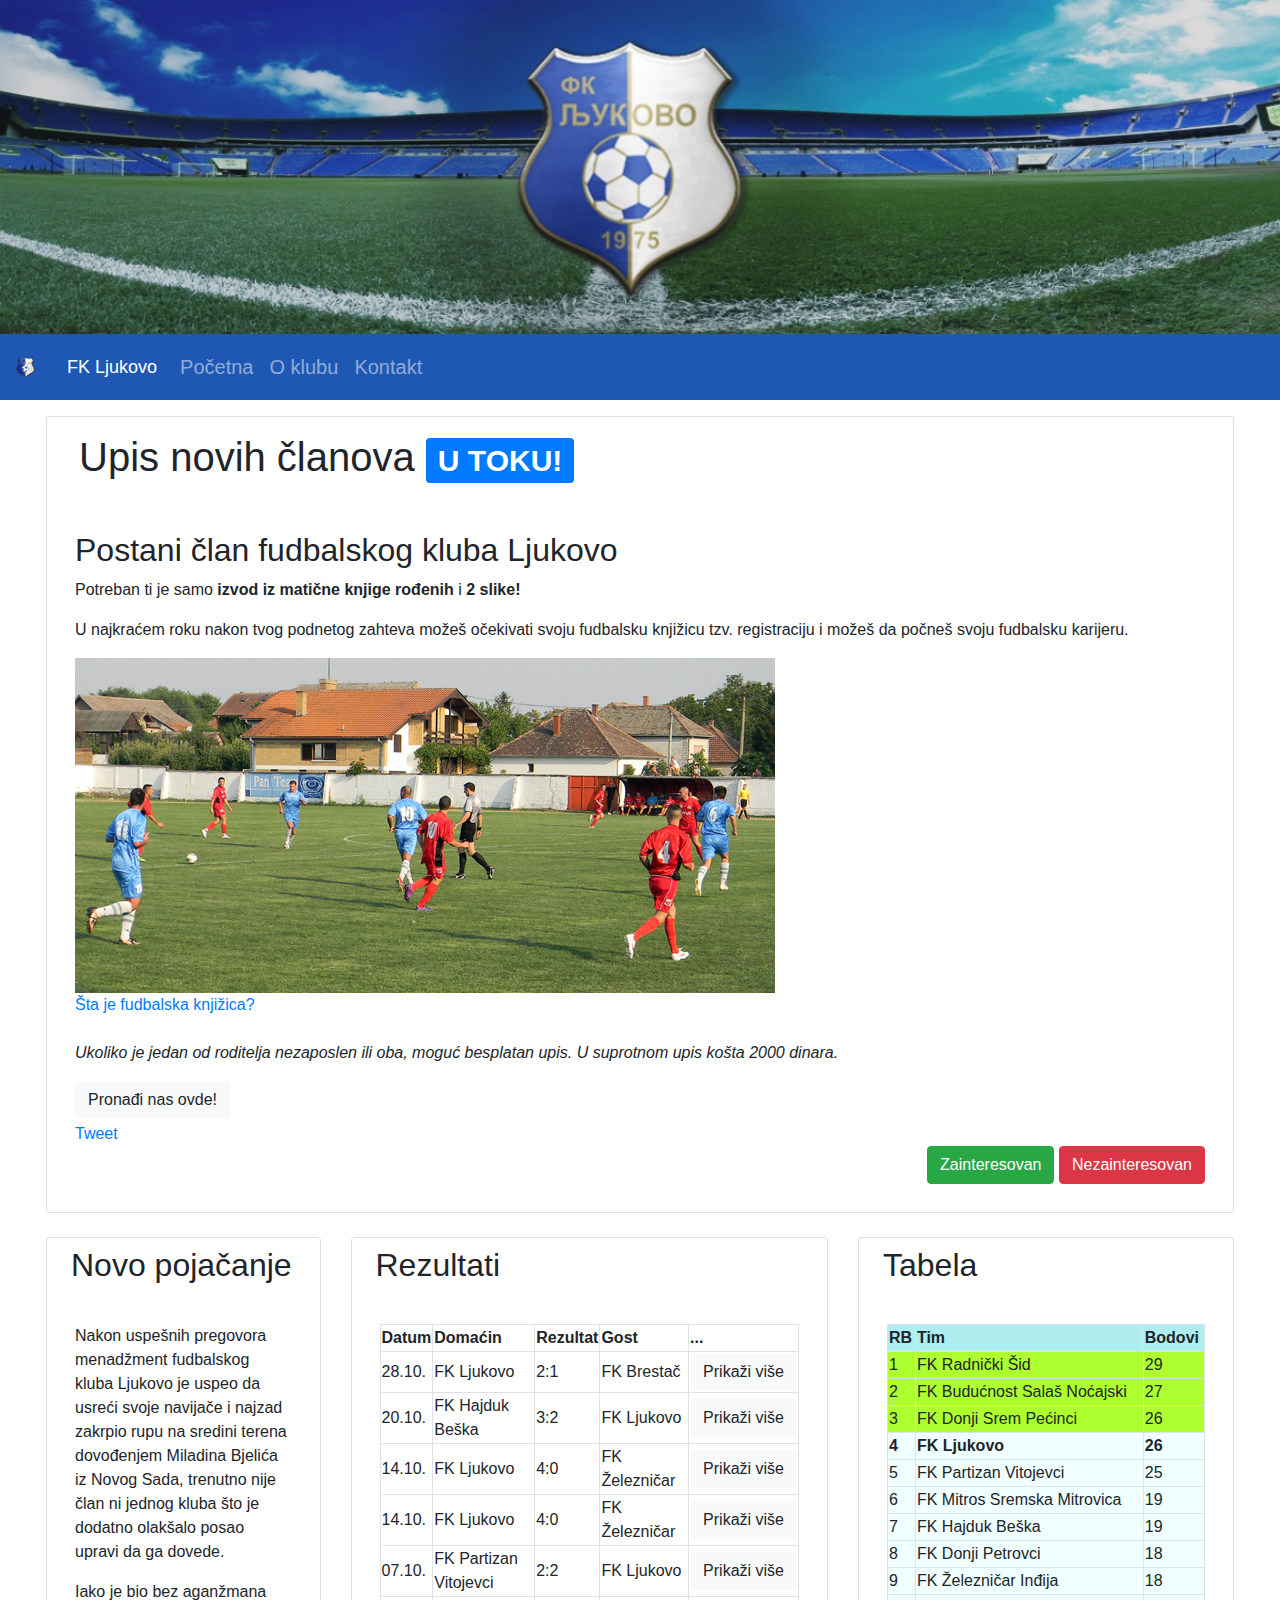
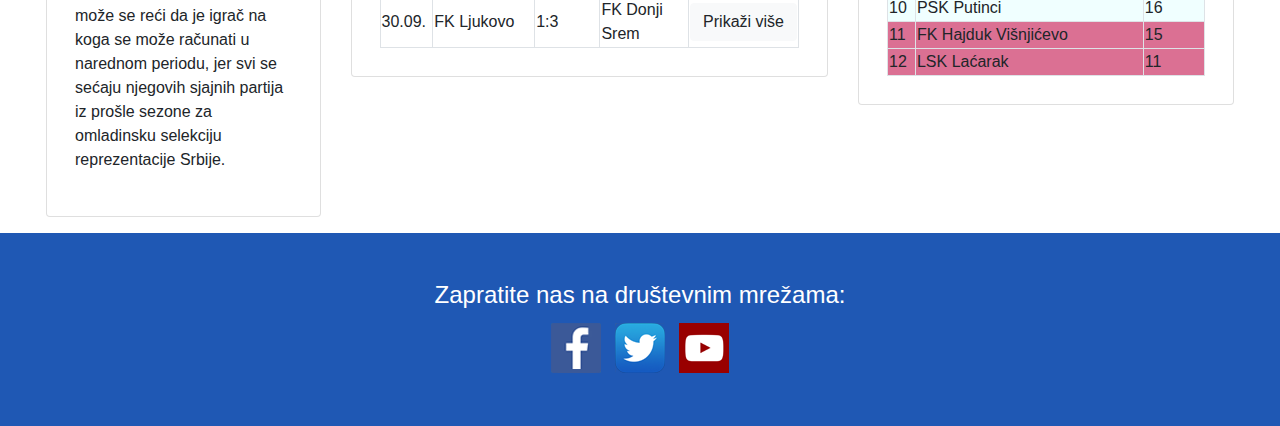
<file: index.html>
<!DOCTYPE html>
<html lang="sr">
<head>
	<!-- Global site tag (gtag.js) - Google Analytics -->
	<script async src="https://www.googletagmanager.com/gtag/js?id=UA-153476084-1"></script>
	<script>
 	 window.dataLayer = window.dataLayer || [];
  	function gtag(){dataLayer.push(arguments);}
  	gtag('js', new Date());

  	gtag('config', 'UA-153476084-1');
	</script>
	<script data-ad-client="ca-pub-5523157388232710" async src="https://pagead2.googlesyndication.com/pagead/js/adsbygoogle.js"></script>
    <script data-ad-client="pub-5523157388232710" async src="https://pagead2.googlesyndication
.com/pagead/js/adsbygoogle.js"></script>
	<script data-ad-client="ca-pub-5523157388232710" async src="https://pagead2.googlesyndication.com/pagead/js/adsbygoogle.js"></script>
	<title>FK Ljukovo</title>
    <meta charset="utf-8" />
    <meta name="viewport" content="width=device-width, initial-scale=1.0">
    <meta name="keywords" content="Fudbalski, Klub, Ljukovo, Fudbal, Utakmica, Srem, Inđija, Istorija fudbalskog kluba, osnovan" />
    <meta name="description" content="FK Ljukovo osnovan 1975. je aktivan fudbalski klub iz Srbije, opština Inđija, sremski okrug, se trenutno takmiči u Sremskoj ligi." />
	<meta property="og:url" content="https://fkljukovo.website/"/>
		<meta property="og:type" content="website"/>
		<meta property="og:title" content="FK Ljukovo"/>
		<meta property="og:description" content="Oficijalni sajt fudbalskog kluba Ljukovo"/>
		<meta property="og:image" content="https://fkljukovo.website/slike/pozadina.jpg"/>
	<meta name="twitter:title" content="FK Ljukovo">
		<meta name="twitter:description" content="Oficijalni sajt fudbalskog kluba Ljukovo">
		<meta name="twitter:image" content="https://fkljukovo.website/slike/pozadina.jpg"/>
		<meta name="twitter:card" content="summary_large_image">
		<link rel="icon" type="image/ico" href="slike/favicon.ico" />
		<link rel="stylesheet" href="https://maxcdn.bootstrapcdn.com/bootstrap/4.0.0/css/bootstrap.min.css" integrity="sha384-Gn5384xqQ1aoWXA+058RXPxPg6fy4IWvTNh0E263XmFcJlSAwiGgFAW/dAiS6JXm" crossorigin="anonymous">
		<link href="style.css" rel="stylesheet" type="text/css" media="all" />		
	</head>
	<body>
		<div class="heder">
			<img src="slike/pozadina.jpg" class="heroimage img-fluid" alt="hero image"/>
			<nav class="navbar navbar-expand-lg navbar-dark navbar-css">
				<img src="slike/grb.png" class="navbar-brand navbar-logo" alt="fk ljukovo logo"/>
				<a class="navbarBrand-link" href="index.html" title="Početna stranica">FK Ljukovo</a>
				<button class="navbar-toggler hamburger-dugme" type="button" data-toggle="collapse" data-target="#navbarNavDropdown" aria-controls="navbarNavDropdown" aria-expanded="false" aria-label="Toggle navigation">
				  <span class="navbar-toggler-icon "></span>
				</button>
				<div class="collapse navbar-collapse" id="navbarNavDropdown">
				  <ul class="navbar-nav">
					<li class="nav-item">
					  <a class="nav-link" href="index.html" title="Početna stranica">Početna</a>
					</li>
					<li class="nav-item">
					  <a class="nav-link" href="oklubu.html" title="Informacije o klubu">O klubu</a>
					</li>
					<li class="nav-item">
					  <a class="nav-link" href="kontakt.html" title="Informacije za kontaktiranje">Kontakt</a>
					</li>
				  </ul>
				</div>
			  </nav>
		</div>

	<div class="container-fluid">
			<div class="row m-2 p-2">
				<div class="col-md-12 ">
					<div class="card p-2">
						<div class="card-title pl-3">
							<h1 class="p-2">Upis novih članova <span class="badge badge-primary">U TOKU!</span></h1>
						</div>
						<div class="card-body">
							<h2>Postani član fudbalskog kluba Ljukovo<br /></h2>
							<p>Potreban ti je samo <strong>izvod iz matične knjige rođenih</strong> i <strong>2 slike!</strong></p>
							<p>U najkraćem roku nakon tvog podnetog zahteva možeš očekivati svoju fudbalsku knjižicu tzv. registraciju i možeš da počneš svoju fudbalsku karijeru.</p>
							<img src="slike/slika6.jpg" class="img-fluid" alt="slika sa utakmice" /><br />
							<a href="https://fss.rs/">Šta je fudbalska knjižica?<br /></a><br />
							<p><i>Ukoliko je jedan od roditelja nezaposlen ili oba, moguć besplatan upis. U suprotnom upis košta 2000 dinara.</i></p>
							<a href="kontakt.html" class="btn btn-light">Pronađi nas ovde!</a><br>
							<a href="https://twitter.com/share?ref_src=twsrc%5Etfw" class="twitter-share-button" data-show-count="false">Tweet</a><script async src="https://platform.twitter.com/widgets.js" charset="utf-8"></script>
							<iframe src="https://www.facebook.com/plugins/share_button.php?href=https%3A%2F%2Fmilancuckovic.github.io%2Ffkljukovo%2F&layout=button_count&size=small&width=100&height=20&appId" width="100" height="20" class="facebook" ></iframe>
							<div class="text-right">
								<button type="submit" class="btn btn-success" onclick="za()">Zainteresovan</button>
								<button type="submit" class="btn btn-danger" onclick="ne()">Nezainteresovan</button>
							</div>
						</div>
					</div>
				</div>
			</div>
			<div class="row m-2 p-2">
				<div class="col-md-3">
					<div class="card p-2">
						<div class="card-title pl-3">
							<h2>Novo pojačanje</h2>
						</div>
						<div class="card-body">
							<p>Nakon uspešnih pregovora menadžment fudbalskog kluba Ljukovo je uspeo da usreći svoje navijače i najzad zakrpio rupu na sredini terena dovođenjem Miladina Bjelića iz Novog Sada, trenutno nije član ni jednog kluba što je dodatno olakšalo posao upravi da ga dovede.</p>
							<p>Iako je bio bez aganžmana može se reći da je igrač na koga se može računati u narednom periodu, jer svi se sećaju njegovih sjajnih partija iz prošle sezone za omladinsku selekciju reprezentacije Srbije.</p>
						</div>
					</div>					
				</div>
				<div class="col-md-5">
					<div class="card p-2">
						<div class="card-title pl-3">
							<h2>Rezultati</h2>
						</div>
						<div class="card-body table-responsive">
								<table class="table-bordered " id="rezultati">
										<tr><th>Datum</th><th>Domaćin</th><th>Rezultat</th><th>Gost</th><th>...</th></tr>		
										<tr><td>28.10.</td><td>FK Ljukovo</td><td>2:1</td><td>FK Brestač</td><td><button onclick="utakmica(0)" class="btn btn-light">Prikaži više</button></td></tr>
										<tr><td>20.10.</td><td>FK Hajduk Beška</td><td>3:2</td><td>FK Ljukovo</td><td><button onclick="utakmica(1)" class="btn btn-light">Prikaži više</button></td></tr>
										<tr><td>14.10.</td><td>FK Ljukovo</td><td>4:0</td><td>FK Železničar</td><td><button onclick="utakmica(2)" class="btn btn-light">Prikaži više</button></td></tr>
										<tr><td>14.10.</td><td>FK Ljukovo</td><td>4:0</td><td>FK Železničar</td><td><button onclick="utakmica(2)" class="btn btn-light">Prikaži više</button></td></tr>
										<tr><td>07.10.</td><td>FK Partizan Vitojevci</td><td>2:2</td><td>FK Ljukovo</td><td><button onclick="utakmica(3)" class="btn btn-light">Prikaži više</button></td></tr>
										<tr><td>30.09.</td><td>FK Ljukovo</td><td>1:3</td><td>FK Donji Srem</td><td><button onclick="utakmica(4)" class="btn btn-light">Prikaži više</button></td></tr>
								</table>									
						</div>
					</div>
				</div>
				<div class="col-md-4">
					<div class="card p-2">
						<div class="card-title pl-3">
							<h2>Tabela</h2>
						</div>
						<div class="card-body">
							<div class="table-responsive">
								<table class="table-bordered tabela">
									<tr class="heading-tabele">
										<th>RB</th>
										<th>Tim</th>
										<th>Bodovi</th>
									</tr>
									<tr class="vrh-tabele">
										<td>1</td>
										<td>FK Radnički Šid</td>
										<td>29</td>
									</tr>
									<tr class="vrh-tabele">
										<td>2</td>
										<td>FK Budućnost Salaš Noćajski</td>
										<td>27</td>
									</tr>
									<tr class="vrh-tabele">
										<td>3</td>
										<td>FK Donji Srem Pećinci</td>
										<td>26</td>
									</tr>
									<tr>
										<td><strong>4</strong></td>
										<td><strong>FK Ljukovo</strong></td>
										<td><strong>26</strong></td>
									</tr>
									<tr>
										<td>5</td>
										<td>FK Partizan Vitojevci</td>
										<td>25</td>
									</tr>
									<tr>
										<td>6</td>
										<td>FK Mitros Sremska Mitrovica</td>
										<td>19</td>
									</tr>
									<tr>
										<td>7</td>
										<td>FK Hajduk Beška</td>
										<td>19</td>
									</tr>
									<tr>
										<td>8</td>
										<td>FK Donji Petrovci</td>
										<td>18</td>
									</tr>
									<tr>
										<td>9</td>
										<td>FK Železničar Inđija</td>
										<td>18</td>
									</tr>
									<tr>
										<td>10</td>
										<td>PSK Putinci</td>
										<td>16</td>
									</tr>
									<tr class="dno-tabele">
										<td>11</td>
										<td>FK Hajduk Višnjićevo</td>
										<td>15</td>
									</tr>
									<tr class="dno-tabele">
										<td>12</td>
										<td>LSK Laćarak</td>
										<td>11</td>
									</tr>
		
								</table>
							</div>
						</div>
					</div>
				</div>
			</div>
		</div>
		<div class="futer">
			<footer class="page-footer font-small futer-boja">
				<div class="container-fluid">
					<div class="row">
						<div class="col-md-12 py-5">
							<div class="text-center">
								<h4 class="text-center text-white">Zapratite nas na društevnim mrežama:</h4>
								<div class="row">
									<div class="col-md-4">						   
									</div>
									<div class="col-md-4">
										<a href="https://www.facebook.com/" ><img src="slike/facebook-logo.png" alt="facebook-logo" /></a>
										<a href="https://twitter.com/" ><img src="slike/twitter-logo.png" alt="twitter-logo"/></a>
										<a href="https://www.youtube.com/" ><img src="slike/youtube-logo.png" alt="youtube-logo"/></a>
									</div>
									<div class="col-md-4">
									</div>
								</div>
							</div>
						</div>
					</div>
				</div>
			</footer>			
		</div>
		<script src="script.js"></script>
		<script src="https://account.snatchbot.me/script.js"></script><script>window.sntchChat.Init(97050)</script>
		<script src="https://code.jquery.com/jquery-3.4.1.slim.min.js" integrity="sha384-J6qa4849blE2+poT4WnyKhv5vZF5SrPo0iEjwBvKU7imGFAV0wwj1yYfoRSJoZ+n" crossorigin="anonymous"></script>
		<script src="https://cdn.jsdelivr.net/npm/popper.js@1.16.0/dist/umd/popper.min.js" integrity="sha384-Q6E9RHvbIyZFJoft+2mJbHaEWldlvI9IOYy5n3zV9zzTtmI3UksdQRVvoxMfooAo" crossorigin="anonymous"></script>
		<script src="https://stackpath.bootstrapcdn.com/bootstrap/4.4.1/js/bootstrap.min.js" integrity="sha384-wfSDF2E50Y2D1uUdj0O3uMBJnjuUD4Ih7YwaYd1iqfktj0Uod8GCExl3Og8ifwB6" crossorigin="anonymous"></script>
	</body>
	</html>
</file>
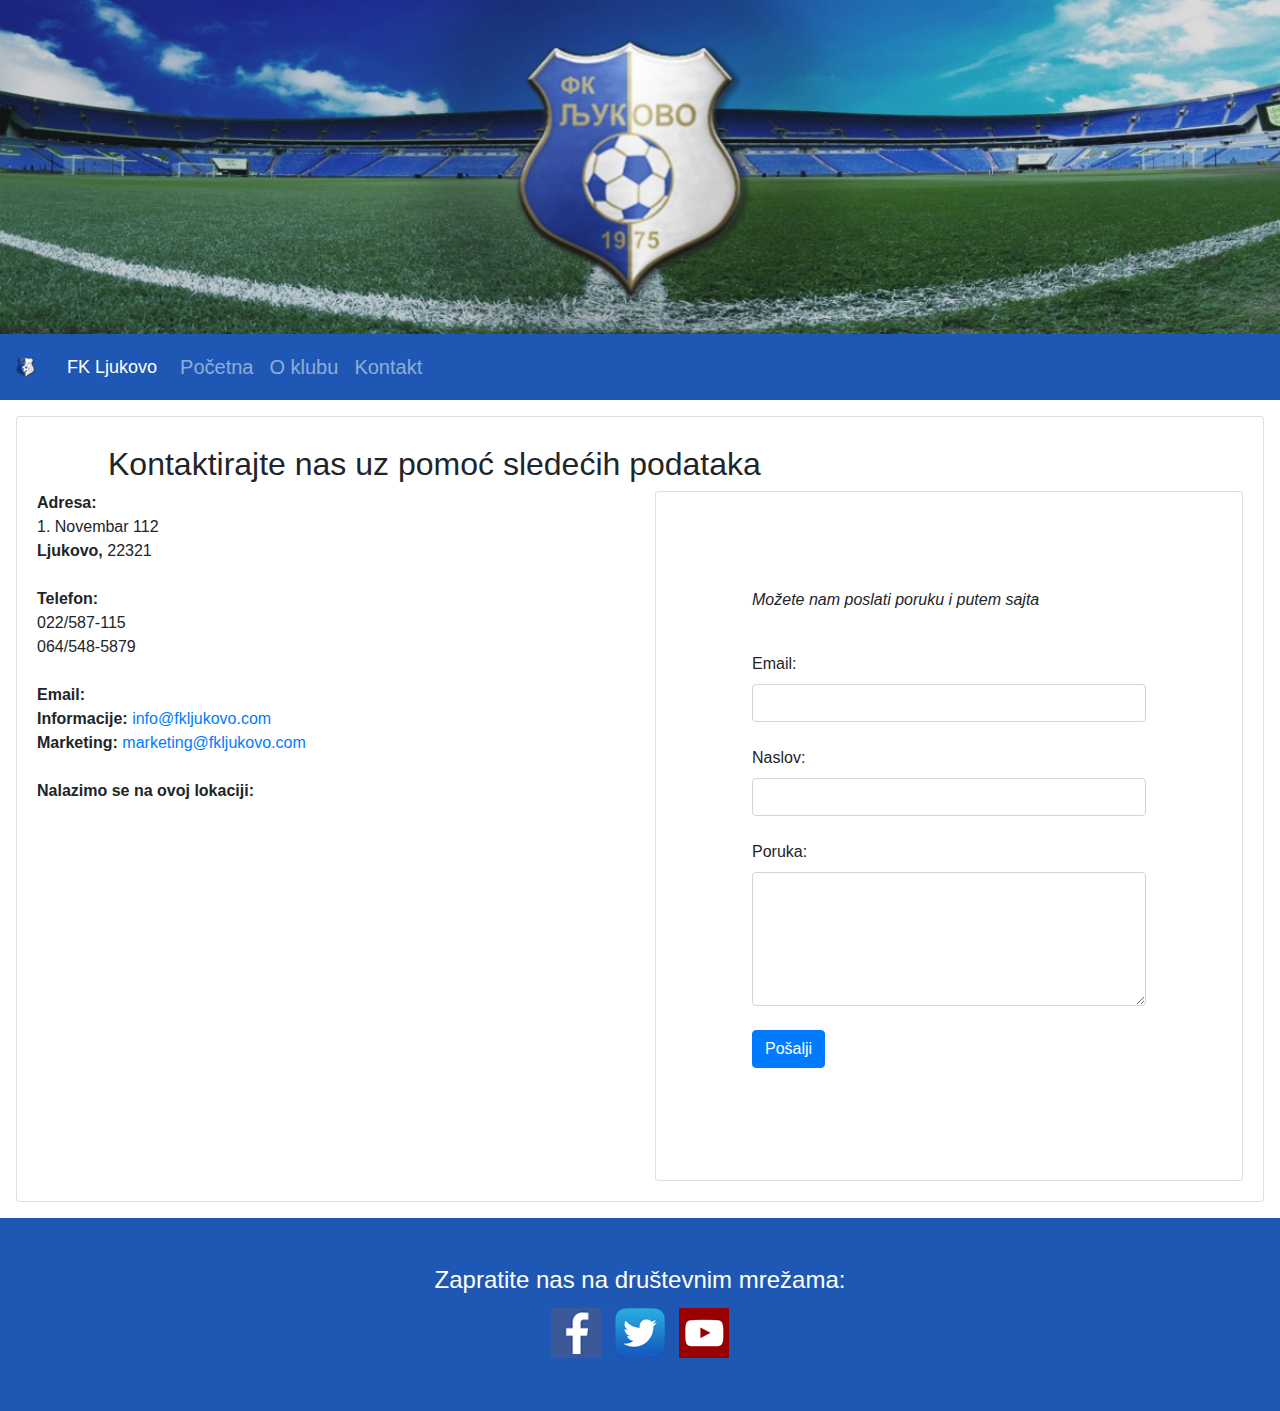
<file: kontakt.html>
<!DOCTYPE html>
<html lang="sr">
<head>
	<!-- Global site tag (gtag.js) - Google Analytics -->
	<script async src="https://www.googletagmanager.com/gtag/js?id=UA-153476084-1"></script>
	<script>
 	 window.dataLayer = window.dataLayer || [];
  	function gtag(){dataLayer.push(arguments);}
  	gtag('js', new Date());

  	gtag('config', 'UA-153476084-1');
	</script>	
	<script data-ad-client="ca-pub-5523157388232710" async src="https://pagead2.googlesyndication.com/pagead/js/adsbygoogle.js"></script>
   <script data-ad-client="pub-5523157388232710" async src="https://pagead2.googlesyndication
.com/pagead/js/adsbygoogle.js"></script>
	<script data-ad-client="ca-pub-5523157388232710" async src="https://pagead2.googlesyndication.com/pagead/js/adsbygoogle.js"></script>
	<title>FK Ljukovo</title>
	
    <meta charset="utf-8" />
    <meta name="viewport" content="width=device-width, initial-scale=1.0">
    <meta name="keywords" content="Fudbalski, Klub, Ljukovo, Fudbal, Utakmica, Srem, Inđija, Istorija fudbalskog kluba, osnovan" />
    <meta name="description" content="FK Ljukovo osnovan 1975. je aktivan fudbalski klub iz Srbije, opština Inđija, sremski okrug, se trenutno takmiči u Sremskoj ligi." />   
	<link rel="icon" type="image/ico" href="slike/favicon.ico" />
	<link rel="stylesheet" href="https://maxcdn.bootstrapcdn.com/bootstrap/4.0.0/css/bootstrap.min.css" integrity="sha384-Gn5384xqQ1aoWXA+058RXPxPg6fy4IWvTNh0E263XmFcJlSAwiGgFAW/dAiS6JXm" crossorigin="anonymous">
	<link href="style.css" rel="stylesheet" type="text/css" media="all" />		
	</head>
	<body>
		<div class="heder">
			<img src="slike/pozadina.jpg" class="heroimage img-responsive" alt="hero image"/>
			<nav class="navbar navbar-expand-lg navbar-dark navbar-css">
				<img src="slike/grb.png" class="navbar-brand navbar-logo" alt="fk ljukovo logo"/>
				<a class="navbarBrand-link" href="index.html" title="Početna stranica">FK Ljukovo</a>
				<button class="navbar-toggler hamburger-dugme" type="button" data-toggle="collapse" data-target="#navbarNavDropdown" aria-controls="navbarNavDropdown" aria-expanded="false" aria-label="Toggle navigation">
				  <span class="navbar-toggler-icon "></span>
				</button>
				<div class="collapse navbar-collapse" id="navbarNavDropdown">
				  <ul class="navbar-nav">
					<li class="nav-item">
					  <a class="nav-link" href="index.html" title="Početna stranica">Početna</a>
					</li>
					<li class="nav-item">
					  <a class="nav-link" href="oklubu.html" title="Informacije o klubu">O klubu</a>
					</li>
					<li class="nav-item">
					  <a class="nav-link" href="kontakt.html" title="Informacije za kontaktiranje">Kontakt</a>
					</li>
				  </ul>
				</div>
			  </nav>
		</div>
	<div class="card card-body m-3">
        <div class="row">
            <div class="container">
                <div class="col-md-12">
                    <h2 class="m-2">Kontaktirajte nas uz pomoć sledećih podataka</h2>
                </div>
            </div>
        </div>
        <div class="row">
                <div class="col-md-6">
                    <div class="adresa">
                        <strong>Adresa:<br /></strong>
                        1. Novembar 112<br />
                        <strong>Ljukovo,</strong> 22321<br /><br />

					</div>
                    <div class="telefon">
                        <strong>Telefon:<br /></strong>022/587-115<br />
                        064/548-5879
                        <br /><br />
					</div>
                    <div class="emails">
                        <strong>Email:<br /></strong>
                        <strong>Informacije:</strong>   <a href="mailto:info@fkljukovo.com">info@fkljukovo.com</a><br />
                        <strong>Marketing:</strong> <a href="mailto:marketing@fkljukovo.com">marketing@fkljukovo.com</a><br /><br />
					</div>

                    <div class="lokacija">
                        <strong>Nalazimo se na ovoj lokaciji:<br /></strong>
                        <iframe src="https://www.google.com/maps/embed?pb=!1m14!1m8!1m3!1d1678.1330402779645!2d20.029215113354304!3d45.024733907597266!3m2!1i1024!2i768!4f13.1!3m3!1m2!1s0x475a55e8b2f21307%3A0x8d59070f4873c820!2z0KTRg9C00LHQsNC70YHQutC4INC60LvRg9CxINCJ0YPQutC-0LLQvg!5e0!3m2!1ssr!2srs!4v1574435260333!5m2!1ssr!2srs" width="400" height="250" class="lokacija" allowfullscreen=""></iframe>
					</div>
                </div>
                <div class="col-md-6">
                        <div class="card p-5">
                            <div class="card-body p-5">
                                <p><i>Možete nam poslati poruku i putem sajta</i></p>
                                <form class="form-group">
                                    <br />
                                    <label>Email:</label><br />
                                    <input type="email" class="form-control" id="email" required/><br />
                                    <label>Naslov:</label><br />
                                    <input type="text" class="form-control" id="naslov" required/><br />
                                    <label>Poruka:</label><br />
                                    <textarea class="form-control" rows="5" id="poruka" required></textarea><br />
                                    <button type="submit" class="btn btn-primary" onclick="posalji()">Pošalji</button>
                                </form>
                            </div>
                        </div>
                </div>
        </div>    
    </div>

	<div class="futer">
		<footer class="page-footer font-small futer-boja">
			<div class="container-fluid">
				<div class="row">
					<div class="col-md-12 py-5">
						<div class="text-center">
							<h4 class="text-center text-white">Zapratite nas na društevnim mrežama:</h4>
							<div class="row">
								<div class="col-md-4">						   
								</div>
								<div class="col-md-4">
									<a href="https://www.facebook.com/" ><img src="slike/facebook-logo.png" alt="facebook-logo" /></a>
									<a href="https://twitter.com/" ><img src="slike/twitter-logo.png" alt="twitter-logo"/></a>
									<a href="https://www.youtube.com/" ><img src="slike/youtube-logo.png" alt="youtube-logo"/></a>
								</div>
								<div class="col-md-4">
								</div>
							</div>
						</div>
					</div>
				</div>
			</div>
		</footer>			
	</div>
	<script src="script.js"></script>
	<script src="https://code.jquery.com/jquery-3.4.1.slim.min.js" integrity="sha384-J6qa4849blE2+poT4WnyKhv5vZF5SrPo0iEjwBvKU7imGFAV0wwj1yYfoRSJoZ+n" crossorigin="anonymous"></script>
	<script src="https://cdn.jsdelivr.net/npm/popper.js@1.16.0/dist/umd/popper.min.js" integrity="sha384-Q6E9RHvbIyZFJoft+2mJbHaEWldlvI9IOYy5n3zV9zzTtmI3UksdQRVvoxMfooAo" crossorigin="anonymous"></script>
	<script src="https://stackpath.bootstrapcdn.com/bootstrap/4.4.1/js/bootstrap.min.js" integrity="sha384-wfSDF2E50Y2D1uUdj0O3uMBJnjuUD4Ih7YwaYd1iqfktj0Uod8GCExl3Og8ifwB6" crossorigin="anonymous"></script>
</body>
</html>
</file>
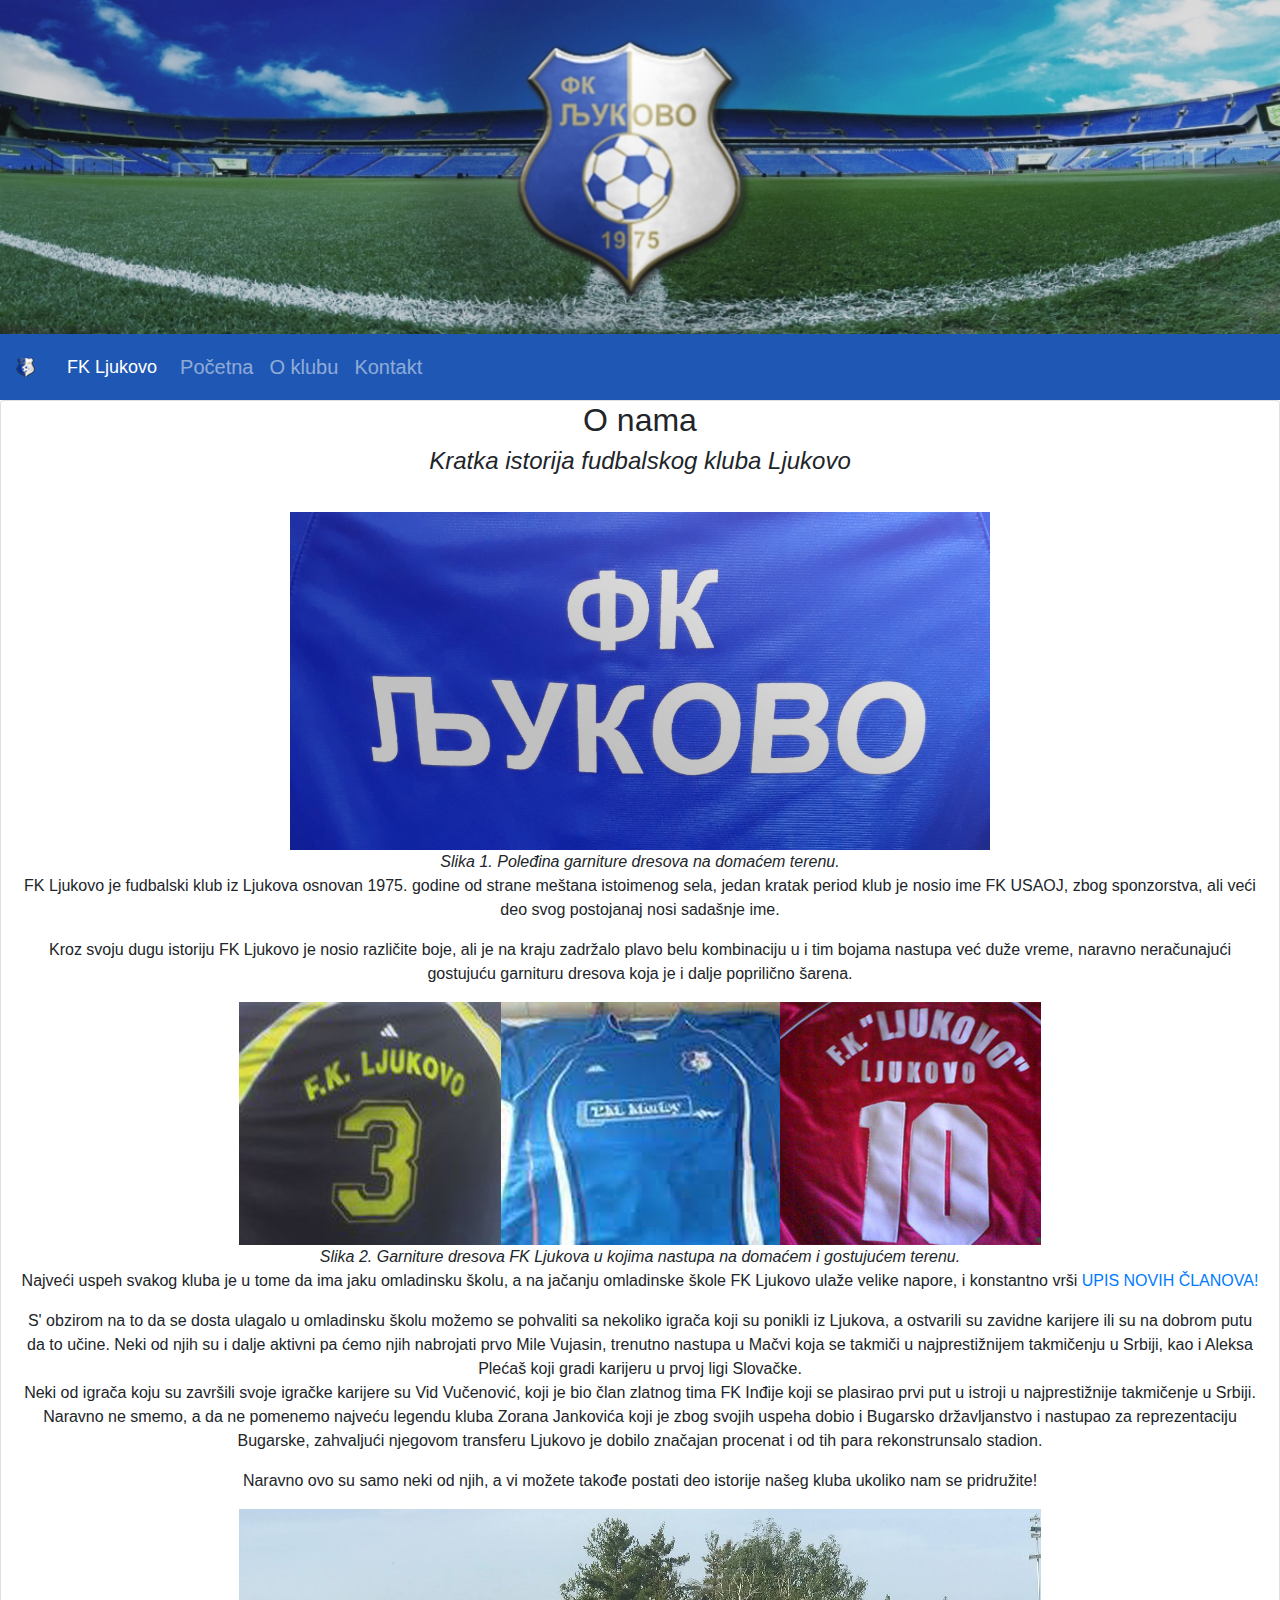
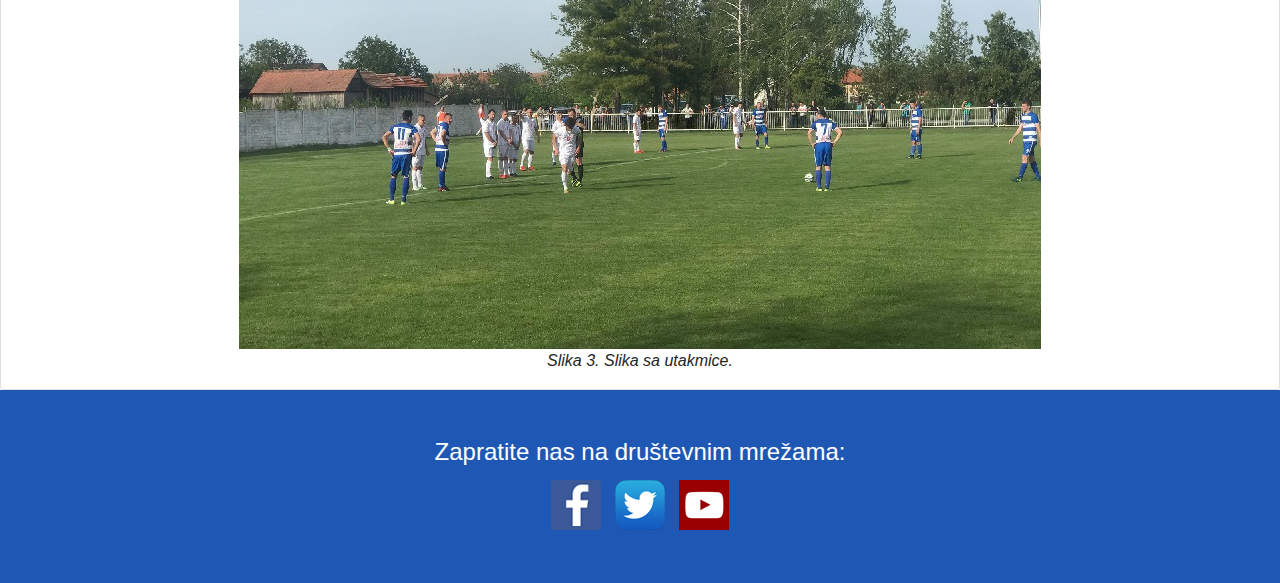
<file: oklubu.html>
<!DOCTYPE html>
<html lang="sr">
<head>
	<!-- Global site tag (gtag.js) - Google Analytics -->
	<script async src="https://www.googletagmanager.com/gtag/js?id=UA-153476084-1"></script>
	<script>
 	 window.dataLayer = window.dataLayer || [];
  	function gtag(){dataLayer.push(arguments);}
  	gtag('js', new Date());

  	gtag('config', 'UA-153476084-1');
	</script>	
	<script data-ad-client="ca-pub-5523157388232710" async src="https://pagead2.googlesyndication.com/pagead/js/adsbygoogle.js"></script>
  <script data-ad-client="pub-5523157388232710" async src="https://pagead2.googlesyndication
.com/pagead/js/adsbygoogle.js"></script>
	<script data-ad-client="ca-pub-5523157388232710" async src="https://pagead2.googlesyndication.com/pagead/js/adsbygoogle.js"></script>
	<title>FK Ljukovo</title>
    <meta charset="utf-8" />
    <meta name="viewport" content="width=device-width, initial-scale=1.0">
    <meta name="keywords" content="Fudbalski, Klub, Ljukovo, Fudbal, Utakmica, Srem, Inđija, Istorija fudbalskog kluba, osnovan" />
    <meta name="description" content="FK Ljukovo osnovan 1975. je aktivan fudbalski klub iz Srbije, opština Inđija, sremski okrug, se trenutno takmiči u Sremskoj ligi." />
	<link rel="icon" type="image/ico" href="slike/favicon.ico" />
	<link rel="stylesheet" href="https://maxcdn.bootstrapcdn.com/bootstrap/4.0.0/css/bootstrap.min.css" integrity="sha384-Gn5384xqQ1aoWXA+058RXPxPg6fy4IWvTNh0E263XmFcJlSAwiGgFAW/dAiS6JXm" crossorigin="anonymous">
	<link href="style.css" rel="stylesheet" type="text/css" media="all" />		
	</head>
	<body>
		<div class="heder">
			<img src="slike/pozadina.jpg" class="heroimage img-responsive" alt="hero image"/>
			<nav class="navbar navbar-expand-lg navbar-dark navbar-css">
				<img src="slike/grb.png" class="navbar-brand navbar-logo" alt="fk ljukovo logo"/>
				<a class="navbarBrand-link" href="index.html" title="Početna stranica">FK Ljukovo</a>
				<button class="navbar-toggler hamburger-dugme" type="button" data-toggle="collapse" data-target="#navbarNavDropdown" aria-controls="navbarNavDropdown" aria-expanded="false" aria-label="Toggle navigation">
				  <span class="navbar-toggler-icon "></span>
				</button>
				<div class="collapse navbar-collapse" id="navbarNavDropdown">
				  <ul class="navbar-nav">
					<li class="nav-item">
					  <a class="nav-link" href="index.html" title="Početna stranica">Početna</a>
					</li>
					<li class="nav-item">
					  <a class="nav-link" href="oklubu.html" title="Informacije o klubu">O klubu</a>
					</li>
					<li class="nav-item">
					  <a class="nav-link" href="kontakt.html" title="Informacije za kontaktiranje">Kontakt</a>
					</li>
				  </ul>
				</div>
			  </nav>
		</div>
	<div class="card">
        <div class="card-title text-center">
            <h2>O nama</h2>
            <h4><i>Kratka istorija fudbalskog kluba Ljukovo</i></h4>
        </div>
        <div class="card-body text-center p-3">
            <div class="thumbnail">
                <img src="slike/fkljukovo.jpg" class="img-fluid slike-onama" width="700px" height="300px" alt="fk ljukovo dres" />
                <div class="caption">
                    <i>Slika 1. Poleđina garniture dresova na domaćem terenu.</i>
                </div>
            </div>

            <p>
                FK Ljukovo je fudbalski klub iz Ljukova osnovan 1975. godine od strane meštana istoimenog sela, jedan kratak period klub je nosio ime FK USAOJ, zbog sponzorstva, ali veći deo svog postojanaj nosi sadašnje ime.
            </p>
            <p>
                Kroz svoju dugu istoriju FK Ljukovo je nosio različite boje, ali je na kraju zadržalo plavo belu kombinaciju u i tim bojama nastupa već duže vreme, naravno neračunajući gostujuću garnituru dresova koja je i dalje poprilično šarena.
            </p>

            <div class="thumbnail">
                <img src="slike/dresovi.jpg" class="img-fluid slike-onama" alt="gostujući i domaći dresovi FK Ljukovo"/>
                <div class="caption">
                    <i>Slika 2. Garniture dresova FK Ljukova u kojima nastupa na domaćem i gostujućem terenu.</i>
                </div>
            </div>

            <p>
                Najveći uspeh svakog kluba je u tome da ima jaku omladinsku školu, a na jačanju omladinske škole FK Ljukovo ulaže velike napore, i konstantno vrši <a href="kontakt.html">UPIS NOVIH ČLANOVA!</a>
            </p>
            <p class="well well-sm">
                S' obzirom na to da se dosta ulagalo u omladinsku školu možemo se pohvaliti sa nekoliko igrača koji su ponikli iz Ljukova, a ostvarili su zavidne karijere ili su na dobrom putu da to učine. Neki od njih su i dalje aktivni pa ćemo njih nabrojati prvo Mile Vujasin, trenutno nastupa u Mačvi koja se takmiči u najprestižnijem takmičenju u Srbiji, kao i Aleksa Plećaš koji gradi karijeru u prvoj ligi Slovačke.<br />
                Neki od igrača koju su završili svoje igračke karijere su Vid Vučenović, koji je bio član zlatnog tima FK Inđije koji se plasirao prvi put u istroji u najprestižnije takmičenje u Srbiji. Naravno ne smemo, a da ne pomenemo najveću legendu kluba Zorana Jankovića koji je zbog svojih uspeha dobio i Bugarsko državljanstvo i nastupao za reprezentaciju Bugarske, zahvaljući njegovom transferu Ljukovo je dobilo značajan procenat i od tih para rekonstrunsalo stadion.<br />
            </p>
            <p>Naravno ovo su samo neki od njih, a vi možete takođe postati deo istorije našeg kluba ukoliko nam se pridružite!</p>

            <div class="thumbnail">
                <img src="slike/slobodan-udarac.jpg" class="img-fluid slike-onama" alt="slika sa utakmice" />
                <div class="caption">
                    <i>Slika 3. Slika sa utakmice.</i>
                </div>
            </div>
        </div>
    </div>

	<div class="futer">
		<footer class="page-footer font-small futer-boja">
			<div class="container-fluid">
				<div class="row">
					<div class="col-md-12 py-5">
						<div class="text-center">
							<h4 class="text-center text-white">Zapratite nas na društevnim mrežama:</h4>
							<div class="row">
								<div class="col-md-4">						   
								</div>
								<div class="col-md-4">
									<a href="https://www.facebook.com/" ><img src="slike/facebook-logo.png" alt="facebook-logo" /></a>
									<a href="https://twitter.com/" ><img src="slike/twitter-logo.png" alt="twitter-logo"/></a>
									<a href="https://www.youtube.com/" ><img src="slike/youtube-logo.png" alt="youtube-logo"/></a>
								</div>
								<div class="col-md-4">
								</div>
							</div>
						</div>
					</div>
				</div>
			</div>
		</footer>			
	</div>
	<script src="script.js"></script>
	<script src="https://code.jquery.com/jquery-3.4.1.slim.min.js" integrity="sha384-J6qa4849blE2+poT4WnyKhv5vZF5SrPo0iEjwBvKU7imGFAV0wwj1yYfoRSJoZ+n" crossorigin="anonymous"></script>
	<script src="https://cdn.jsdelivr.net/npm/popper.js@1.16.0/dist/umd/popper.min.js" integrity="sha384-Q6E9RHvbIyZFJoft+2mJbHaEWldlvI9IOYy5n3zV9zzTtmI3UksdQRVvoxMfooAo" crossorigin="anonymous"></script>
	<script src="https://stackpath.bootstrapcdn.com/bootstrap/4.4.1/js/bootstrap.min.js" integrity="sha384-wfSDF2E50Y2D1uUdj0O3uMBJnjuUD4Ih7YwaYd1iqfktj0Uod8GCExl3Og8ifwB6" crossorigin="anonymous"></script>

	</body>
	</html>
</file>
<file: style.css>
.heroimage{height:auto;position:relative;width:100%}.navbar-css{background-color:#1f58b4;border:none;font-size:20px}.hamburger-dugme{background-color:#1f58b4;border:none}.navbarBrand-link{color:#fff;float:left;font-size:18px;line-height:20px;padding:15px 15px}.navbarBrand-link:hover{color:#fff;font-size:.95em;text-decoration:none}@keyframes shake{0%{transform:translate(1px,1px) rotate(0)}10%{transform:translate(-1px,-2px) rotate(-1deg)}20%{transform:translate(-3px,0) rotate(1deg)}30%{transform:translate(3px,2px) rotate(0)}40%{transform:translate(1px,-1px) rotate(1deg)}50%{transform:translate(-1px,2px) rotate(-1deg)}60%{transform:translate(-3px,1px) rotate(0)}70%{transform:translate(3px,1px) rotate(-1deg)}80%{transform:translate(-1px,-1px) rotate(1deg)}90%{transform:translate(1px,2px) rotate(0)}100%{transform:translate(1px,-2px) rotate(-1deg)}}.navbar-logo:hover{animation:shake .5s;animation-iteration-count:infinite}.futer-boja{background-color:#1f58b4}footer img{height:50px;margin:5px;width:50px}footer img:hover{opacity:.7}footer p{color:#fff;font-size:14px}.lokacija{border:0}.facebook{border:none;overflow:hidden}.tabela{background-color:azure;width:100%}.heading-tabele{background-color:#afeeee}.vrh-tabele{background-color:#adff2f}.dno-tabele{background-color:#db7093}.slike-onama{display:inline}
</file>
